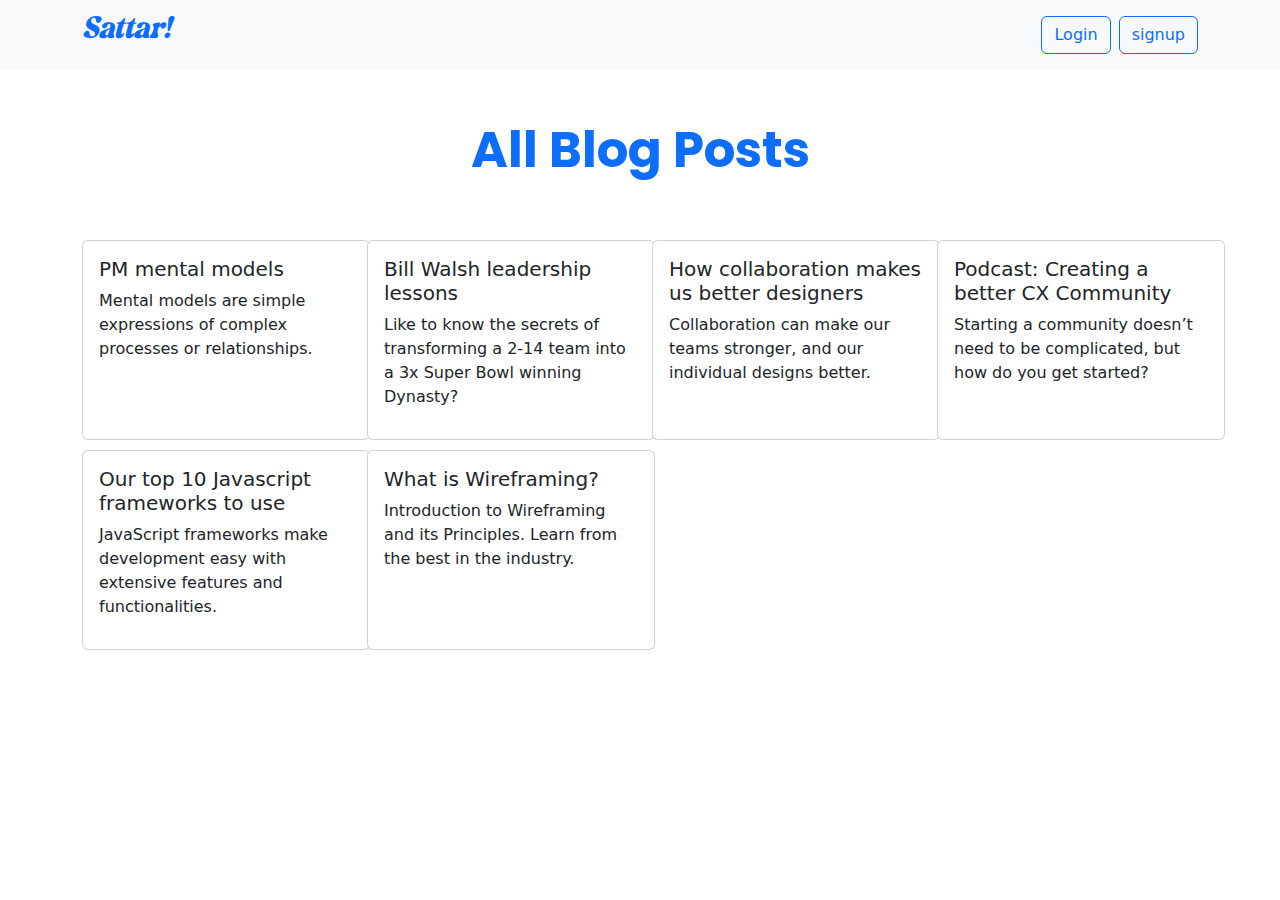
<file: Blog App/index.html>
<!DOCTYPE html>
<html lang="en">
<head>
    <meta charset="UTF-8">
    <meta name="viewport" content="width=device-width, initial-scale=1.0">
    <title>Blog App</title>
    <link rel="stylesheet" href="style.css">
    <link rel="stylesheet" href="https://cdn.jsdelivr.net/npm/bootstrap@5.3.3/dist/css/bootstrap.min.css">
</head>
<body>
    <div class="main">
        <div class="header">
            <nav class="navbar navbar-expand-lg bg-body-tertiary">
                <div class="container">
                  <h1 class="navbar-brand" href="#">Sattar!</h1>
                  <button class="navbar-toggler" type="button" data-bs-toggle="collapse" data-bs-target="#navbarSupportedContent" aria-controls="navbarSupportedContent" aria-expanded="false" aria-label="Toggle navigation">
                    <span class="navbar-toggler-icon"></span>
                  </button>
                  <div class="collapse navbar-collapse" id="navbarSupportedContent">
                    <ul class="navbar-nav me-auto mb-2 mb-lg-0"></ul>
                    <form class="d-flex" role="search">
                    <button class="me-2 btn btn-outline-primary" type="submit"><a href="./login/login.html">Login</a></button>
                      <button class="btn btn-outline-primary" type="submit"><a href="./signup/signup.html">signup</a></button>
                    </form>
                  </div>
                </div>
              </nav>
        </div>
        <div class="content">
           <h1>All Blog Posts</h1>
        </div>
        <div class="blog">
            <div class="container">
                <div class="row">
                    <div class="col-md-3">
                        <div class="card" style="width: 18rem;">
                            <div class="card-body">
                              <h5 class="card-title">PM mental models</h5>
                              <p class="card-text">Mental models are simple expressions of complex processes or relationships.</p>
                            </div>
                          </div>
                    </div>
                    <div class="col-md-3">
                        <div class="card" style="width: 18rem;">
                            <div class="card-body">
                              <h5 class="card-title">Bill Walsh leadership lessons</h5>
                              <p class="card-text">Like to know the secrets of transforming a 2-14 team into a 3x Super Bowl winning Dynasty?</p>
                            </div>
                          </div>
                    </div>
                    <div class="col-md-3">
                        <div class="card" style="width: 18rem;">
                            <div class="card-body">
                              <h5 class="card-title">How collaboration makes us better designers</h5>
                              <p class="card-text">Collaboration can make our teams stronger, and our individual designs better.</p>
                            </div>
                          </div>
                    </div>
                    <div class="col-md-3">
                        <div class="card" style="width: 18rem;">
                            <div class="card-body">
                              <h5 class="card-title">Podcast: Creating a better CX Community</h5>
                              <p class="card-text">Starting a community doesn’t need to be complicated, but how do you get started?                              </p>
                            </div>
                          </div>
                    </div>
                    <div class="col-md-3">
                        <div class="card" style="width: 18rem;">
                            <div class="card-body">
                              <h5 class="card-title">Our top 10 Javascript frameworks to use </h5>
                              <p class="card-text">JavaScript frameworks make development easy with extensive features and functionalities.</p>
                            </div>
                          </div>
                    </div>
                    <div class="col-md-3">
                        <div class="card" style="width: 18rem;">
                            <div class="card-body">
                              <h5 class="card-title">What is Wireframing?</h5>
                              <p class="card-text">Introduction to Wireframing and its Principles. Learn from the best in the industry.</p>
                            </div>
                          </div>
                    </div>
                </div>
            </div>
        </div>

    </div>
</body>
</html>
</file>
<file: Blog App/style.css>
*{
    margin: 0;
    padding: 0;
    box-sizing: border-box;
}

@font-face {
    font-family:londona;
    src: url(Assets/Font/londona/Londona-reguler.otf);
}
@font-face {
    font-family:poppinbold;
    src: url(Assets/Font/Poppins-1/Poppins-Bold.ttf);
}


.main .header h1{
    font-family: londona;
    font-size: 30px;
    color: #0d6efd;
    font-style: italic;
}

.main .header a{
    text-decoration: none;  
}
a:hover{
    color: #fff;
}
.main .content h1{
    text-align: center;
    font-family:poppinbold;
    color: #0d6efd;
    font-size: 50px;
    margin-top: 50px;
    margin-bottom: 50px;
}

.main .blog .card{
    margin-top: 30px;
    display: flex;
    margin: auto;
    margin-top: 10px;
    height: 200px;
}

.main .blog .card :hover{
    border: 1px solid #0d6efd;
    border-radius: 5px;
}
.loginleft{
    height: 100vh;
    background-color:#2C73EB;
    display: flex;
    justify-content: center;
    align-items: center;
}
.loginleft img{
    background-size: cover;
}

.loginright{
    height: 100vh;
    display: flex;
    justify-content: center;
    align-items: center;
}
.loginright .content h3{
    font-weight: bold;
    font-family:poppinbold;
}
.loginright .content p{
    color: #8692A6;
}
.loginright .content label{
    font-weight:normal;
    color: #8692A6;

}
.loginright .content input{
    margin-bottom: 30px;
    width: 500px;
    padding: 5px;
    height: 50px;
    border-radius: 5px #8692A6 ;
    outline: none;
}
.loginright .content button{
    background-color: #2C73EB;
    width: 100%;
    padding: 20px;
    color: #fff;
    border-radius: 10px;
    border: none;
    margin-bottom: 20px;
}
.loginright .content .Login-form p{
    text-align: center;
    color: black;
}
.loginright .content .Login-form p a{
    text-decoration: none;
    color: #2C73EB;
}
</file>
